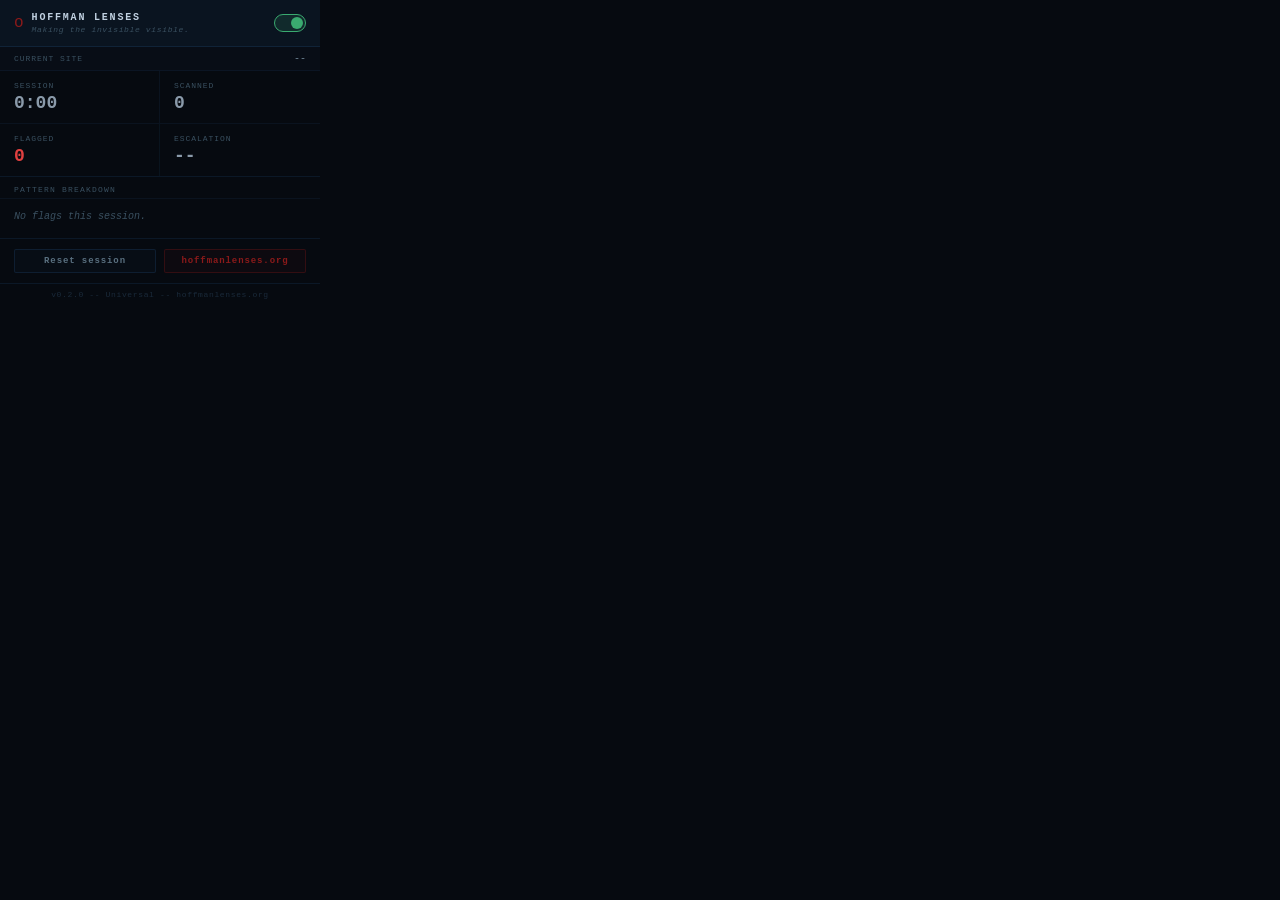
<file: popup/popup.html>
<!DOCTYPE html>
<html lang="en">
<head>
<meta charset="UTF-8">
<title>Hoffman Lenses</title>
<link rel="stylesheet" href="popup.css">
</head>
<body>
<div class="wrap">
  <div class="header">
    <div class="logo">
      <span class="logo-icon">o</span>
      <div>
        <div class="logo-name">HOFFMAN LENSES</div>
        <div class="logo-tag">Making the invisible visible.</div>
      </div>
    </div>
    <label class="toggle">
      <input type="checkbox" id="active" checked>
      <span class="toggle-slider"></span>
    </label>
  </div>

  <div class="site-row">
    <span class="site-label">Current site</span>
    <span class="site-val" id="site">--</span>
  </div>

  <div class="stats">
    <div class="stat"><div class="stat-label">Session</div><div class="stat-val" id="duration">0:00</div></div>
    <div class="stat"><div class="stat-label">Scanned</div><div class="stat-val" id="scanned">0</div></div>
    <div class="stat"><div class="stat-label">Flagged</div><div class="stat-val danger" id="flagged">0</div></div>
    <div class="stat"><div class="stat-label">Escalation</div><div class="stat-val" id="escalation">--</div></div>
  </div>

  <div class="patterns-header">Pattern breakdown</div>
  <div class="patterns" id="patterns">
    <div class="pattern-empty">No flags this session.</div>
  </div>

  <div class="actions">
    <button id="reset">Reset session</button>
    <a href="https://hoffmanlenses.org" target="_blank">hoffmanlenses.org</a>
  </div>

  <div class="footer">v0.2.0 -- Universal -- hoffmanlenses.org</div>
</div>
<script src="popup.js"></script>
</body>
</html>
</file>
<file: popup/popup.css>
* { box-sizing: border-box; margin: 0; padding: 0; }
body { font-family: 'JetBrains Mono','Fira Code','Courier New',monospace; background: #060A10; color: #C0D0E0; width: 320px; font-size: 12px; }
.wrap { padding: 0; }
.header { display: flex; align-items: center; justify-content: space-between; padding: 12px 14px; border-bottom: 1px solid rgba(26,58,92,0.4); background: #0A1420; }
.logo { display: flex; align-items: center; gap: 8px; }
.logo-icon { font-size: 16px; color: #8B1A1A; }
.logo-name { font-size: 10px; font-weight: 700; letter-spacing: 0.18em; color: #C0D0E0; }
.logo-tag { font-size: 8px; color: #3A5060; letter-spacing: 0.08em; font-style: italic; margin-top: 2px; }
.toggle { position: relative; display: inline-block; width: 32px; height: 18px; cursor: pointer; }
.toggle input { opacity: 0; width: 0; height: 0; }
.toggle-slider { position: absolute; inset: 0; background: #1A2A3A; border: 1px solid rgba(26,58,92,0.6); border-radius: 18px; transition: 0.2s; }
.toggle-slider::before { content: ''; position: absolute; width: 12px; height: 12px; left: 2px; top: 2px; background: #3A5060; border-radius: 50%; transition: 0.2s; }
.toggle input:checked + .toggle-slider { background: rgba(58,170,112,0.15); border-color: #3AAA70; }
.toggle input:checked + .toggle-slider::before { transform: translateX(14px); background: #3AAA70; }
.site-row { display: flex; justify-content: space-between; align-items: center; padding: 6px 14px; background: rgba(26,58,92,0.08); border-bottom: 1px solid rgba(26,58,92,0.2); }
.site-label { font-size: 8px; color: #3A5060; letter-spacing: 0.12em; text-transform: uppercase; }
.site-val { font-size: 10px; color: #6A8090; }
.stats { display: grid; grid-template-columns: 1fr 1fr; border-bottom: 1px solid rgba(26,58,92,0.3); }
.stat { padding: 10px 14px; border-right: 1px solid rgba(26,58,92,0.2); border-bottom: 1px solid rgba(26,58,92,0.2); }
.stat:nth-child(even) { border-right: none; }
.stat:nth-child(3), .stat:nth-child(4) { border-bottom: none; }
.stat-label { font-size: 8px; color: #3A5060; letter-spacing: 0.12em; text-transform: uppercase; margin-bottom: 3px; }
.stat-val { font-size: 18px; font-weight: 700; color: #8A9AAA; }
.good { color: #3AAA70; } .warn { color: #D08030; } .danger { color: #E04040; }
.patterns-header { font-size: 8px; color: #3A5060; letter-spacing: 0.15em; text-transform: uppercase; padding: 8px 14px 4px; border-bottom: 1px solid rgba(26,58,92,0.2); }
.patterns { padding: 4px 0; border-bottom: 1px solid rgba(26,58,92,0.3); min-height: 40px; }
.pattern-empty { font-size: 10px; color: #3A5060; padding: 8px 14px; font-style: italic; }
.pattern-row { display: flex; justify-content: space-between; align-items: center; padding: 5px 14px; border-bottom: 1px solid rgba(26,58,92,0.1); }
.pattern-row:last-child { border-bottom: none; }
.pattern-name { font-size: 10px; color: #8A9AAA; }
.pattern-count { font-size: 13px; font-weight: 700; color: #E04040; }
.actions { display: flex; gap: 8px; padding: 10px 14px; border-bottom: 1px solid rgba(26,58,92,0.3); }
.actions button, .actions a { flex: 1; padding: 6px; font-family: inherit; font-size: 9px; font-weight: 600; letter-spacing: 0.1em; text-align: center; text-decoration: none; border: 1px solid rgba(26,58,92,0.4); background: rgba(26,58,92,0.08); color: #5A7080; cursor: pointer; border-radius: 2px; display: block; }
.actions a { color: #8B1A1A; border-color: rgba(139,26,26,0.3); background: rgba(139,26,26,0.06); }
.footer { padding: 6px 14px; font-size: 8px; color: #1A2A3A; letter-spacing: 0.08em; text-align: center; }
</file>
